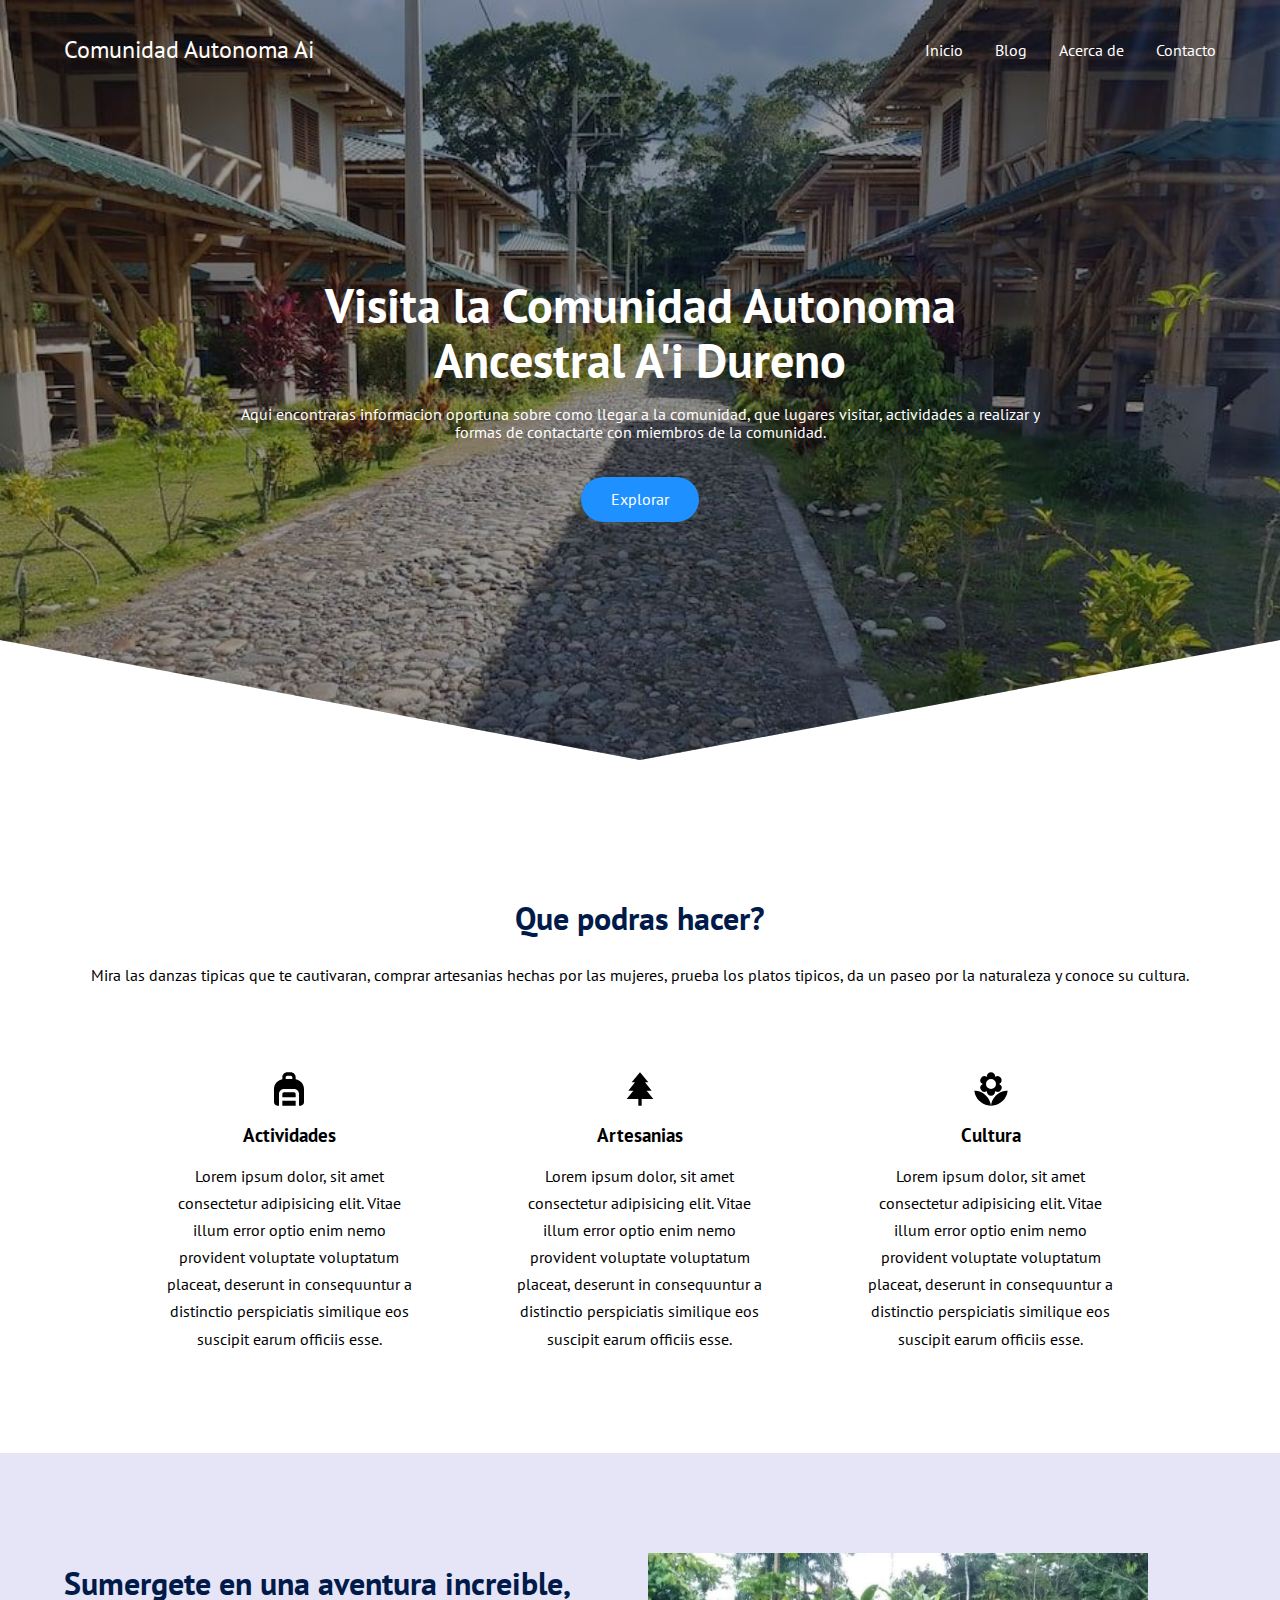
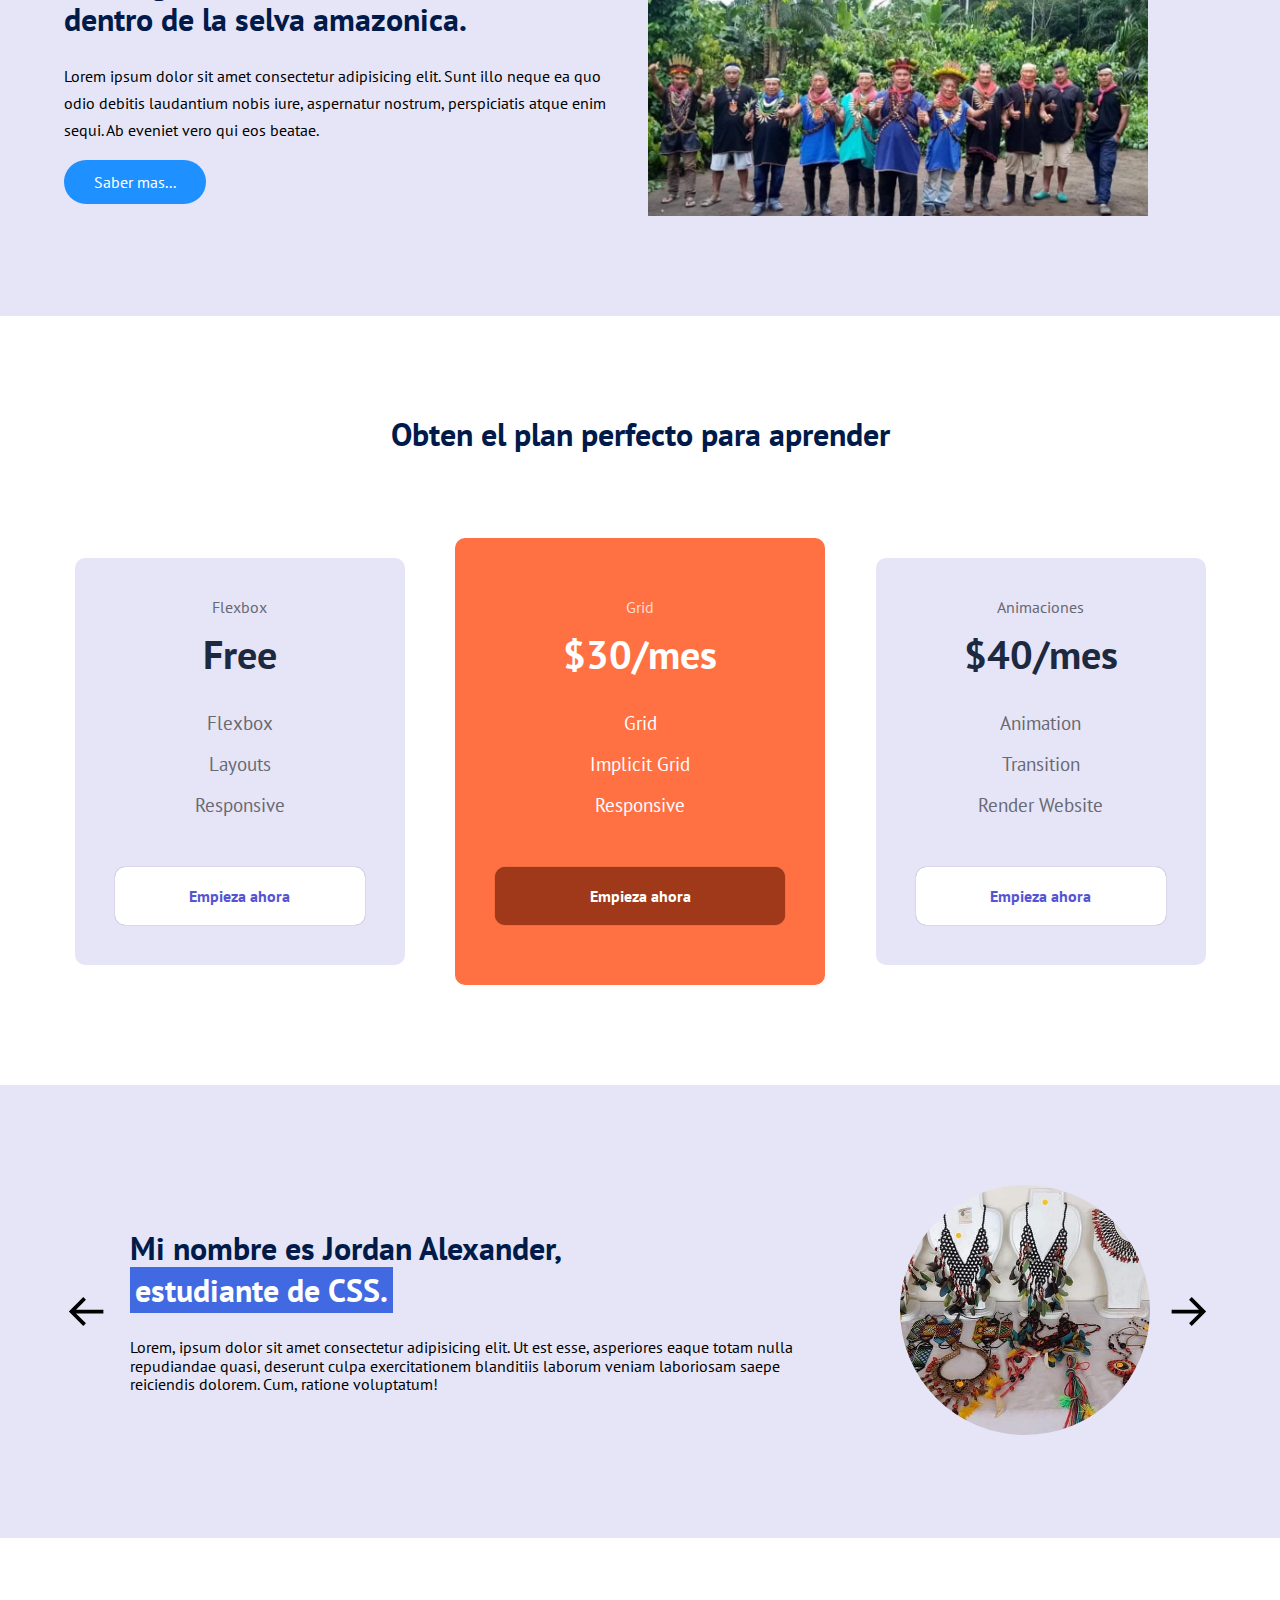
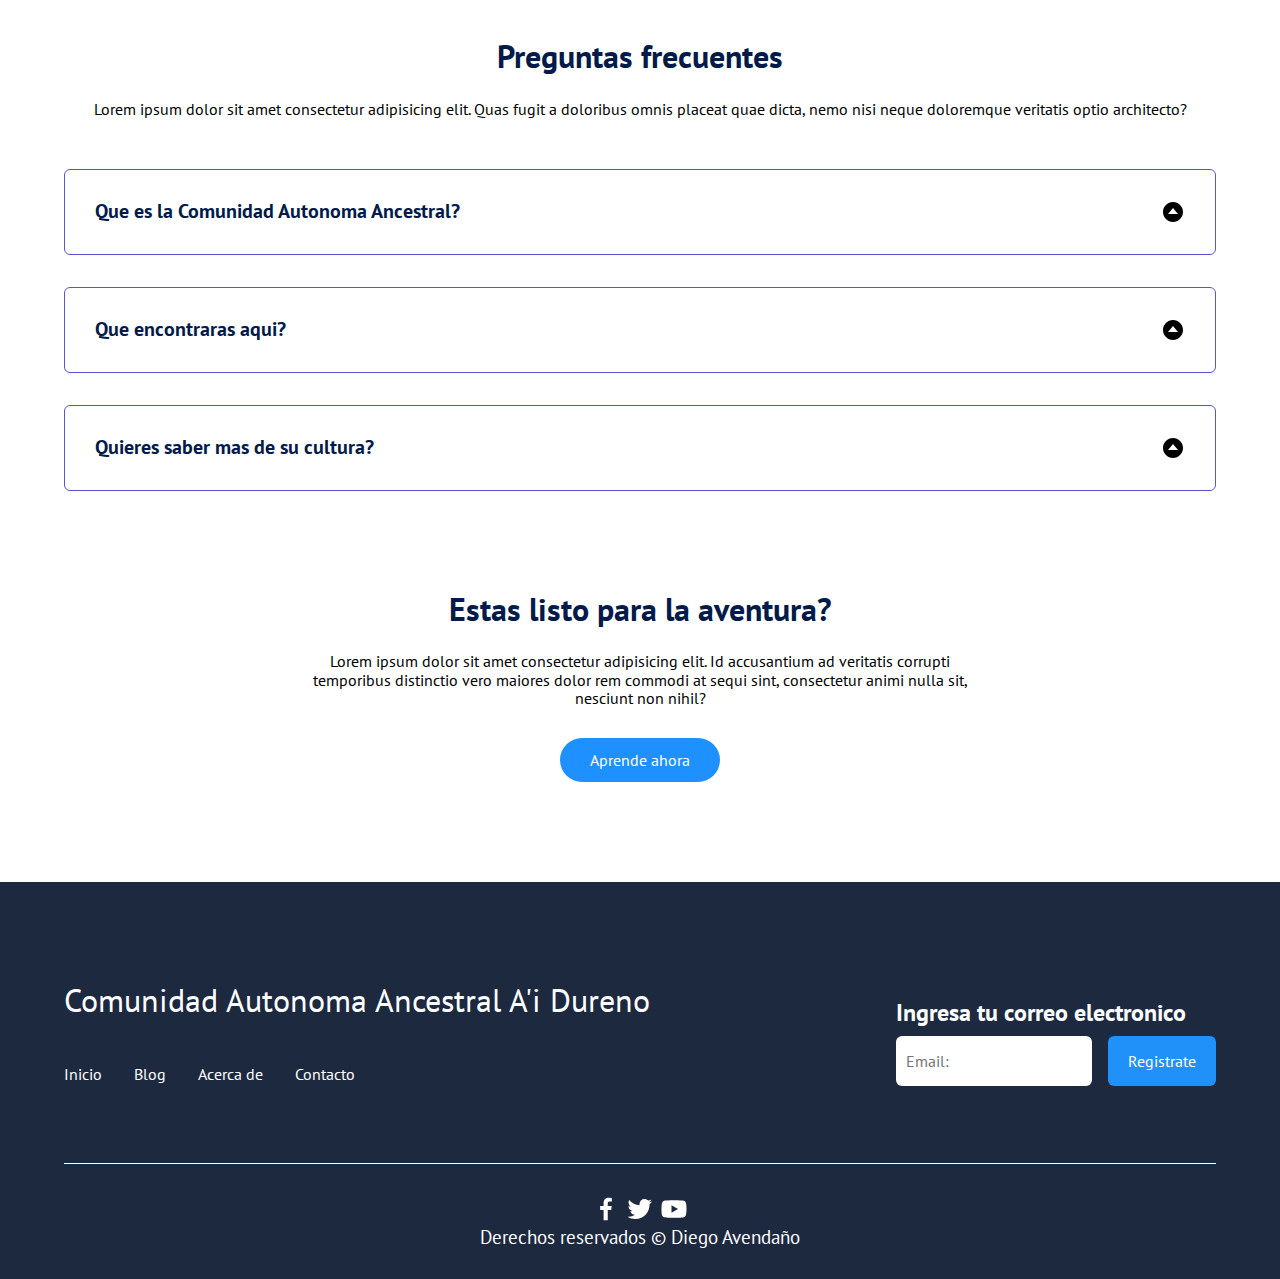
<file: index.html>
<!DOCTYPE html>
<html lang="es">
<head>
    <meta charset="UTF-8">
    <meta http-equiv="X-UA-Compatible" content="IE=edge">
    <meta name="viewport" content="width=device-width, initial-scale=1.0">
    <title>Comunidad Autonoma Ancestral A'i Dureno</title>
    <link rel="shortcut icon" href="icons/favicon.png" type="image/x-icon">
    <link rel="stylesheet" href="css/normalize.css">
    <link rel="stylesheet" href="css/style.css">

<!-- Primary Meta Tags -->
<title>Visita la Comunidad Autonoma Ai Cofan Dureno</title>
<meta name="title" content="Visita la Comunidad Autonoma Ai Cofan Dureno">
<meta name="description" content="Informacion oportuna sobre como llegar a la comunidad, que lugares visitar, actividades a realizar y formas de contactarte con miembros de la comunidad.">

<!-- Open Graph / Facebook -->
<meta property="og:type" content="website">
<meta property="og:url" content="davendano7.github.io">
<meta property="og:title" content="Visita la Comunidad Autonoma Ai Cofan Dureno">
<meta property="og:description" content="Informacion oportuna sobre como llegar a la comunidad, que lugares visitar, actividades a realizar y formas de contactarte con miembros de la comunidad.">
<meta property="og:image" content="davendano7.github.io/img/foto-1.jpg">

<!-- Twitter -->
<meta property="twitter:card" content="summary_large_image">
<meta property="twitter:url" content="davendano7.github.io">
<meta property="twitter:title" content="Visita la Comunidad Autonoma Ai Cofan Dureno">
<meta property="twitter:description" content="Informacion oportuna sobre como llegar a la comunidad, que lugares visitar, actividades a realizar y formas de contactarte con miembros de la comunidad.">
<meta property="twitter:image" content="davendano7.github.io/img/foto-1.jpg">

</head>
<body>
    <header class="hero">
        <nav class="nav container">
            <div class="nav__logo">
                <h2 class="nav__title">Comunidad Autonoma Ai</h2>
            </div>
            <ul class="nav__link nav__link--menu">
                <li class="nav__items">
                    <a href="#" class="nav__links">Inicio</a>
                </li>
                <li class="nav__items">
                    <a href="#" class="nav__links">Blog</a>
                </li>
                <li class="nav__items">
                    <a href="#" class="nav__links">Acerca de</a>
                </li>
                <li class="nav__items">
                    <a href="#" class="nav__links">Contacto</a>
                </li>
                <img src="./icons/close.svg" class="nav__close">
            </ul>

            <div class="nav__menu">
                <img src="./icons/menu.svg" class="nav__img">
            </div>
        </nav>

        <section class="hero__container container">
            <h1 class="hero__title">Visita la Comunidad Autonoma Ancestral A'i Dureno</h1>
            <p class="hero__paragraph">Aqui encontraras informacion oportuna sobre como llegar a la comunidad, 
                                    que lugares visitar, actividades a realizar y formas de contactarte con
                                    miembros de la comunidad.
            </p>
            <a href="#" class="cta">Explorar</a>
        </section>
    </header>
    
    <main>
        <section class="container about">
            <h2 class="subtitle">Que podras hacer?</h2>
            <p class="about_paragraph">Mira las danzas tipicas que te cautivaran, comprar artesanias hechas por 
                                        las mujeres, prueba los platos tipicos, da un paseo por la naturaleza y 
                                        conoce su cultura.
            </p>
            <div class="about_main">
                <article class="about_icons">
                    <img src="icons/backpack.svg" class="about_icon">
                    <h3 class="about_title">Actividades</h3>
                    <p class="about_paragraph">Lorem ipsum dolor, sit amet consectetur adipisicing elit. Vitae illum error optio enim nemo provident voluptate voluptatum placeat, deserunt in consequuntur a distinctio perspiciatis similique eos suscipit earum officiis esse.</p>
                </article>

                <article class="about_icons">
                    <img src="icons/tree.svg" class="about_icon">
                    <h3 class="about_title">Artesanias</h3>
                    <p class="about_paragraph">Lorem ipsum dolor, sit amet consectetur adipisicing elit. Vitae illum error optio enim nemo provident voluptate voluptatum placeat, deserunt in consequuntur a distinctio perspiciatis similique eos suscipit earum officiis esse.</p>
                </article>

                <article class="about_icons">
                    <img src="icons/flower.svg" class="about_icon">
                    <h3 class="about_title">Cultura</h3>
                    <p class="about_paragraph">Lorem ipsum dolor, sit amet consectetur adipisicing elit. Vitae illum error optio enim nemo provident voluptate voluptatum placeat, deserunt in consequuntur a distinctio perspiciatis similique eos suscipit earum officiis esse.</p>
                </article>
            </div>
        </section>

        <section class="conocimiento">  
            <div class="conocimiento_container container">
                <div class="conocimiento_textos">
                    <h2 class="subtitle">Sumergete en una aventura increible, dentro de la selva amazonica.</h2>
                    <p class="conocimiento_paragraph">Lorem ipsum dolor sit amet consectetur adipisicing elit. Sunt illo neque ea quo odio debitis laudantium nobis iure, aspernatur nostrum, perspiciatis atque enim sequi. Ab eveniet vero qui eos beatae.</p>
                    <a href="#" class="cta">Saber mas...</a>
                </div>

                <figure class="conocimiento_picture">
                    <img src="img/foto-1.jpg" alt="grupo de indigenas" class="conocimiento_img">
                </figure>
            </div>
        </section>

        <section class="price container">
            <h2 class="subtitle">Obten el plan perfecto para aprender</h2>

            <div class="price__table">
                <div class="price__element">
                    <p class="price__name">Flexbox</p>
                    <h3 class="price__price">Free</h3>

                    <div class="price__items">
                        <p class="price__features">Flexbox</p>
                        <p class="price__features">Layouts</p>
                        <p class="price__features">Responsive</p>
                    </div>

                    <a href="#" class="price__cta">Empieza ahora</a>
                </div>


                <div class="price__element price__element--best">
                    <p class="price__name">Grid</p>
                    <h3 class="price__price">$30/mes</h3>

                    <div class="price__items">
                        <p class="price__features">Grid</p>
                        <p class="price__features">Implicit Grid</p>
                        <p class="price__features">Responsive</p>
                    </div>

                    <a href="#" class="price__cta">Empieza ahora</a>
                </div>


                <div class="price__element">
                    <p class="price__name">Animaciones</p>
                    <h3 class="price__price">$40/mes</h3>

                    <div class="price__items">
                        <p class="price__features">Animation</p>
                        <p class="price__features">Transition</p>
                        <p class="price__features">Render Website</p>
                    </div>

                    <a href="#" class="price__cta">Empieza ahora</a>
                </div>


            </div>
        </section>

        <section class="testimony">
            <div class="testimony__container container">
                <img src="./icons/left-arrow.svg" class="testimony__arrow" id="before">

                <section class="testimony__body testimony__body--show" data-id="1">
                    <div class="testimony__texts">
                        <h2 class="subtitle">Mi nombre es Jordan Alexander, <span class="testimony__course">estudiante
                                de CSS.</span></h2>
                        <p class="testimony__review">Lorem, ipsum dolor sit amet consectetur adipisicing elit. Ut est
                            esse, asperiores eaque totam nulla repudiandae quasi, deserunt culpa exercitationem
                            blanditiis laborum veniam laboriosam saepe reiciendis dolorem. Cum, ratione voluptatum!</p>
                    </div>

                    <figure class="testimony__picture">
                        <img src="./img/foto-3.jpg" class="testimony__img">
                    </figure>
                </section>

                <section class="testimony__body" data-id="2">
                    <div class="testimony__texts">
                        <h2 class="subtitle">Mi nombre es Alejandra Perez, <span class="testimony__course">estudiante de
                                CSS.</span></h2>
                        <p class="testimony__review">Lorem, ipsum dolor sit amet consectetur adipisicing elit. Ut est
                            esse, asperiores eaque laborum veniam laboriosam saepe reiciendis dolorem. Cum, ratione
                            voluptatum!</p>
                    </div>

                    <figure class="testimony__picture">
                        <img src="./img/foto-4.jpg" class="testimony__img">
                    </figure>
                </section>

                <section class="testimony__body" data-id="3">
                    <div class="testimony__texts">
                        <h2 class="subtitle">Mi nombre es Karen Arteaga, <span class="testimony__course">estudiante de
                                CSS.</span></h2>
                        <p class="testimony__review">Lorem, ipsum dolor sit amet consectetur adipisicing elit. Ut est
                            esse, niam laboriosam saepe reiciendis dolorem. Cum, ratione voluptatum!</p>
                    </div>

                    <figure class="testimony__picture">
                        <img src="./img/foto-5.jpg" class="testimony__img">
                    </figure>
                </section>

                <section class="testimony__body" data-id="4">
                    <div class="testimony__texts">
                        <h2 class="subtitle">Mi nombre es Kevin Ramirez, <span class="testimony__course">estudiante de
                                CSS.</span></h2>
                        <p class="testimony__review">Lorem, ipsum dolor sit amet consectetur adipisicing elit. Ut est
                            esse, niam laboriosam saepe reiciendis dolorem. Cum, ratione voluptatum!</p>
                    </div>

                    <figure class="testimony__picture">
                        <img src="./img/monster.png" class="testimony__img">
                    </figure>
                </section>

                <section class="testimony__body" data-id="5">
                    <div class="testimony__texts">
                        <h2 class="subtitle">Mi nombre es Guillermo Ochoa, <span class="testimony__course">estudiante de
                                CSS.</span></h2>
                        <p class="testimony__review">Lorem, ipsum dolor sit amet consectetur adipisicing elit. Ut est
                            esse, niam laboriosam saepe reiciendis dolorem. Cum, ratione voluptatum!</p>
                    </div>

                    <figure class="testimony__picture">
                        <img src="./img/monster.png" class="testimony__img">
                    </figure>
                </section>
                <img src="./icons/right-arrow.svg" class="testimony__arrow" id="next">
            </div>
        </section>

        <section class="questions container">
            <h2 class="subtitle">Preguntas frecuentes</h2>
            <p class="class__paragraph">Lorem ipsum dolor sit amet consectetur adipisicing elit. Quas fugit a doloribus omnis placeat quae dicta, nemo nisi neque doloremque veritatis optio architecto?</p>
            <section class="questions__container">
                <div class="questions__padding">
                    <div class="questions__answer">
                        <h3 class="questions__title">Que es la Comunidad Autonoma Ancestral?
                            <span class="questions__arrow">
                            <img src="icons/caret-up.svg" alt="" class="questions__img">
                            </span>
                        </h3>
                        <p class="questions__show">
                        Lorem ipsum dolor sit amet consectetur adipisicing elit. Error obcaecati ducimus eveniet, minima provident adipisci dignissimos earum voluptas porro? Dolorum quas dicta rem aperiam eius quidem, eum consectetur blanditiis enim?
                        Vero, voluptatem cupiditate! Optio possimus alias ut rerum saepe magnam dolore ratione! Quos, ducimus beatae adipisci omnis, eius voluptates nisi, accusantium totam saepe neque pariatur iste alias error ratione! Voluptatem?
                        Corporis veritatis tenetur quaerat dolor atque fugiat, reiciendis perferendis fugit similique eaque dignissimos voluptatibus consequuntur. Provident, error. Commodi hic a repudiandae, possimus molestias quasi? Incidunt esse natus quia! Fugit, expedita.
                        Ullam quidem assumenda veniam dicta facere ducimus distinctio ut magni deleniti porro incidunt, aut quod! Exercitationem impedit veniam perferendis numquam beatae nostrum pariatur totam, blanditiis nihil iusto, officiis id deleniti.
                        </p>
                    </div>
                </div>

                <div class="questions__padding">
                    <div class="questions__answer">
                        <h3 class="questions__title">Que encontraras aqui?
                            <span class="questions__arrow">
                            <img src="icons/caret-up.svg" alt="" class="questions__img">
                            </span>
                        </h3>
                        <p class="questions__show">
                        Lorem ipsum dolor sit amet consectetur adipisicing elit. Error obcaecati ducimus eveniet, minima provident adipisci dignissimos earum voluptas porro? Dolorum quas dicta rem aperiam eius quidem, eum consectetur blanditiis enim?
                        Vero, voluptatem cupiditate! Optio possimus alias ut rerum saepe magnam dolore ratione! Quos, ducimus beatae adipisci omnis, eius voluptates nisi, accusantium totam saepe neque pariatur iste alias error ratione! Voluptatem?
                        Corporis veritatis tenetur quaerat dolor atque fugiat, reiciendis perferendis fugit similique eaque dignissimos voluptatibus consequuntur. Provident, error. Commodi hic a repudiandae, possimus molestias quasi? Incidunt esse natus quia! Fugit, expedita.
                        Ullam quidem assumenda veniam dicta facere ducimus distinctio ut magni deleniti porro incidunt, aut quod! Exercitationem impedit veniam perferendis numquam beatae nostrum pariatur totam, blanditiis nihil iusto, officiis id deleniti.
                        </p>
                    </div>
                </div>

                <div class="questions__padding">
                    <div class="questions__answer">
                        <h3 class="questions__title">Quieres saber mas de su cultura?
                            <span class="questions__arrow">
                            <img src="icons/caret-up.svg" alt="" class="questions__img">
                            </span>
                        </h3>
                        <p class="questions__show">
                        Lorem ipsum dolor sit amet consectetur adipisicing elit. Error obcaecati ducimus eveniet, minima provident adipisci dignissimos earum voluptas porro? Dolorum quas dicta rem aperiam eius quidem, eum consectetur blanditiis enim?
                        Vero, voluptatem cupiditate! Optio possimus alias ut rerum saepe magnam dolore ratione! Quos, ducimus beatae adipisci omnis, eius voluptates nisi, accusantium totam saepe neque pariatur iste alias error ratione! Voluptatem?
                        Corporis veritatis tenetur quaerat dolor atque fugiat, reiciendis perferendis fugit similique eaque dignissimos voluptatibus consequuntur. Provident, error. Commodi hic a repudiandae, possimus molestias quasi? Incidunt esse natus quia! Fugit, expedita.
                        Ullam quidem assumenda veniam dicta facere ducimus distinctio ut magni deleniti porro incidunt, aut quod! Exercitationem impedit veniam perferendis numquam beatae nostrum pariatur totam, blanditiis nihil iusto, officiis id deleniti.
                        </p>
                    </div>
                </div>

            </section>

            <section class="questions__offer">
                <h2 class="subtitle">Estas listo para la aventura?</h2>
                <p class="questions__copy">Lorem ipsum dolor sit amet consectetur adipisicing elit. Id accusantium ad veritatis corrupti temporibus distinctio vero maiores dolor rem commodi at sequi sint, consectetur animi nulla sit, nesciunt non nihil?</p>
                <a href="#" class="cta">Aprende ahora</a>
            </section>
        </section>
    </main>
    
    <footer class="footer">
        <section class="footer__container container">
            <nav class="nav nav--footer">
                <h2 class="footer__title">Comunidad Autonoma Ancestral A'i Dureno</h2>
                <ul class="nav__link nav__link--footer">
                    <li class="nav__items">
                        <a href="#" class="nav__links">Inicio</a>
                    </li>
                    <li class="nav__items">
                        <a href="#" class="nav__links">Blog</a>
                    </li>
                    <li class="nav__items">
                        <a href="#" class="nav__links">Acerca de</a>
                    </li>
                    <li class="nav__items">
                        <a href="#" class="nav__links">Contacto</a>
                    </li>
                </ul>
            </nav>

            <form   action="https://formspree.io/f/xgeqgjpk" method="POST" class="footer__form">
                <h2 class="footer__newsletter">Ingresa tu correo electronico</h2>
                <div class="footer__inputs">
                    <input type="email" placeholder="Email:" class="footer__input" name="email">
                    <input type="submit" value="Registrate" class="footer__submit">
                </div>
            </form>
        </section>

        <section class="footer__copy container">
            <div class="footer__social">
                <a href="#" class="footer__icons"><img src="icons/facebook.svg" alt="" class="footer__img"></a>
                <a href="#" class="footer__icons"><img src="icons/twitter.svg" alt="" class="footer__img"></a>
                <a href="#" class="footer__icons"><img src="icons/youtube.svg" alt="" class="footer__img"></a>
            </div>

            <h3 class="footer__copyright">Derechos reservados &copy; Diego Avendaño</h3>
        </section>
    </footer>

    <script src="./js/slider.js"></script>
    <script src="./js/questions.js"></script>
    <script src="./js/menu.js"></script>

</body>
</html>
</file>
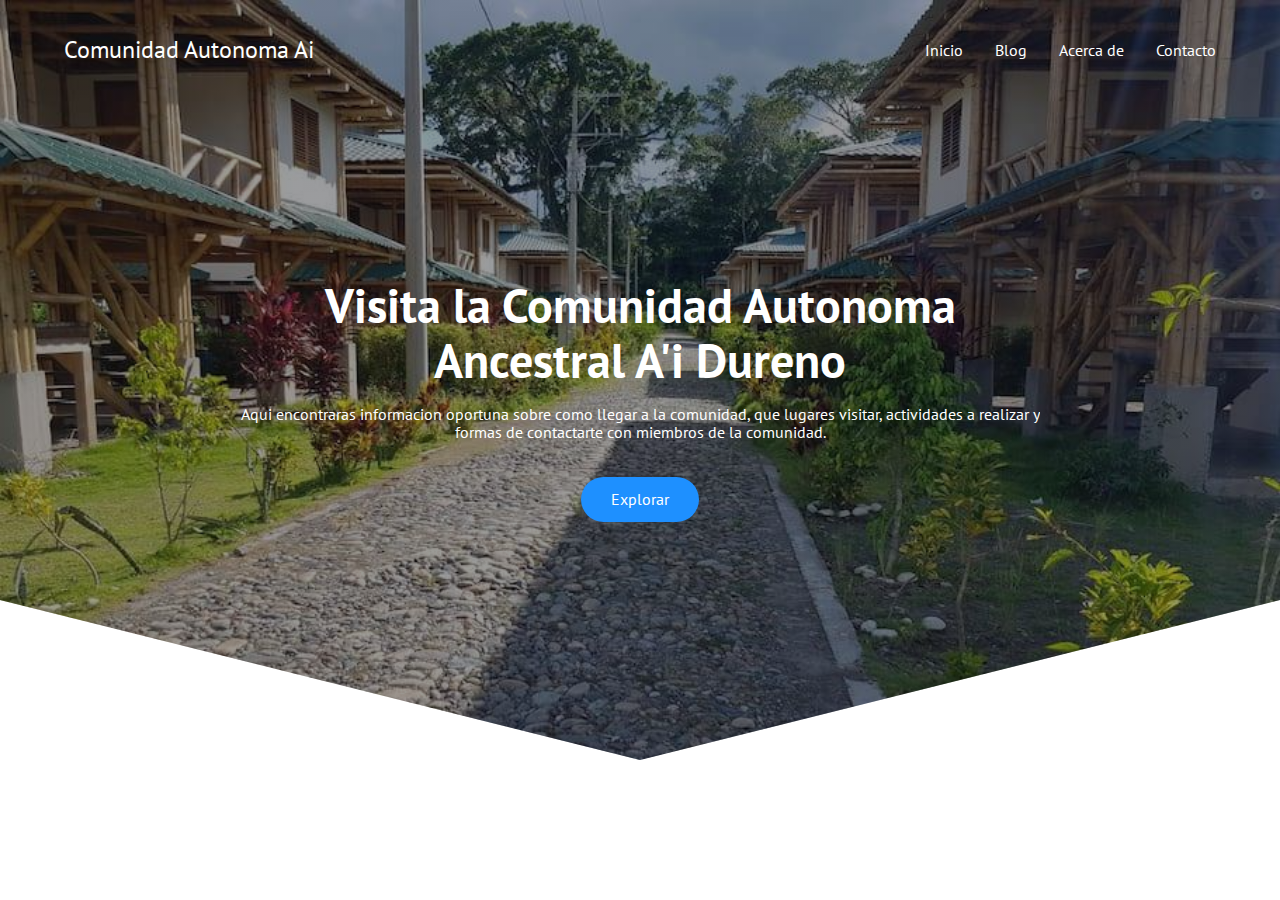
<file: page.html>
<!DOCTYPE html>
<html lang="es">
<head>
    <meta charset="UTF-8">
    <meta http-equiv="X-UA-Compatible" content="IE=edge">
    <meta name="viewport" content="width=device-width, initial-scale=1.0">
    <title>Comunidad Autonoma Ancestral A'i Dureno</title>
    <link rel="shortcut icon"   href="icons/favicon.png" type="image/x-icon">
    <link rel="stylesheet" href="css/normalize.css">
    <link rel="stylesheet" href="css/page.css">
</head>
<body>
    <header class="hero">
        <nav class="nav container">
            <div class="nav_logo">
                <h2 class="nav_title">Comunidad Autonoma Ai</h2>
            </div>
            <ul class="nav_link nav_link--menu">
                <li class="nav_items">
                    <a href="#" class="nav_links">Inicio</a>
                </li>
                <li class="nav_items">
                    <a href="#" class="nav_links">Blog</a>
                </li>
                <li class="nav_items">
                    <a href="#" class="nav_links">Acerca de</a>
                </li>
                <li class="nav_items">
                    <a href="#" class="nav_links">Contacto</a>
                </li>
                <img src="./icons/close.svg" class="nav__close">
            </ul>

            <div class="nav__menu">
                <img src="./icons/menu.svg" class="nav__img">
            </div>
        </nav>
        <section class="hero_container container">
            <h1 class="hero_title">Visita la Comunidad Autonoma Ancestral A'i Dureno</h1>
            <p class="hero_paragraph">Aqui encontraras informacion oportuna sobre como llegar a la comunidad, 
                                    que lugares visitar, actividades a realizar y formas de contactarte con
                                    miembros de la comunidad.
            </p>
            <a href="#" class="cta">Explorar</a>
        </section>
    </header>
</body>
</html>
</file>
<file: css/style.css>
/* Importar fuentes */
@import url('https://fonts.googleapis.com/css2?family=Montserrat:wght@700&family=PT+Sans:wght@400;700&display=swap');

/* Crear custom propertiers.
Tienen la ventaja de que si edito el valor de las custom properties en una clase,
solo hará modificara en dicha clase.  */
:root {
    --padding-container: 100px 0;
    --color-title: #001A49;
}

body {
    font-family: 'Montserrat', sans-serif;
    font-family: 'PT Sans', sans-serif;
}

.container {
    width: 90%;
    max-width: 1200px;
    margin: 0 auto;
    overflow: hidden;
    padding: var(--padding-container);
}

.hero {
    width: 100%;
    height: 100vh;
    min-height: 600px;
    max-height: 800px;
    position: relative;
    display: grid;
    grid-template-rows: 100px 1fr;
    color: white;
}

.hero::before {
    content: "";
    position: absolute;
    top: 0;
    left: 0;
    width: 100%;
    height: 100%;
    background: linear-gradient(180deg, rgba(5, 7, 12, 0.4), rgba(5, 7, 12, 0.4)),
    url("../img/foto-2.jpg");
    background-size: cover;
    clip-path: polygon(0 0, 100% 0, 100% 80%, 50% 95%, 0 80%);
    z-index: -1;
}

.nav {
    --padding-container: 0;
    height: 100%;
    display: flex;
    align-items: center;
}

.nav__title {
    font-weight:  300;
}

.nav__link {
    margin-left: auto;
    padding: 0;
    display: grid;
    grid-auto-flow: column;
    grid-auto-columns: max-content;
    gap: 2em;
}

.nav__items {
    list-style: none;
}

.nav__links {
    color: white;
    text-decoration: none;
}

.nav__menu {
    margin-left: auto;
    cursor: pointer;
    display: none;
}

.nav__img {
    display: block;
    width: 30px; 
}

.nav__close {
    display: var(--show, none);
}

.hero__container {
    max-width: 800px;
    --padding-container: 0;
    display: grid;
    grid-auto-rows: max-content;
    align-content: center;
    gap: 1em;
    padding-bottom: 100px;
    text-align: center;
}

.hero__title {
    font-size: 3rem;
}

.hero__paragraph {
    margin-bottom: 20px;
}

.cta {
    display: inline-block;
    background-color: dodgerblue;
    justify-self: center;
    color: white;
    text-decoration: none;
    padding: 13px 30px;
    border-radius: 32px;
}

/* Seccion Acerca de */

.about {
    text-align: center;
}

.subtitle {
    color: var(--color-title);
    font-size: 2rem;
    margin-bottom: 25px;
}

.about_paragraph {
    line-height: 1.7;
}


.about_main {
    padding-top: 80px;
    display: grid;
    width: 90%;
    margin: 0 auto;
    gap: 1em;
    overflow: hidden;
    /* codigo para crear columnas dinamicas, en este caso se crean automaticamente 
    con un ancho minimo de 260px */
    grid-template-columns: repeat(auto-fit, minmax(260px, auto));
}
.about_icons {
    display: grid;
    gap: 1em;
    justify-items: center;
    width: 260px;
    overflow: hidden;
    margin: 0 auto; 
}

.about_icon {
    width: 40px;
}

/* seccion conocimiento */

/* patron copiado */
.conocimiento {
    background-color: #e5e5f7;
    background-image:  radial-gradient(#444cf7 0.5px, transparent 0.5px), radial-gradient(#444cf7 0.5px, #e5e5f7 0.5px);
    background-size: 20px 20px;
    background-position: 0 0,10px 10px;
    overflow: hidden;
}

/* crear grid equilibrado */
.conocimiento_container {
    display: grid;
    grid-template-columns: 1fr 1fr;
    gap: 1em;
    align-items: center;
}

.conocimiento_picture {
    max-width: 500px;
}

.conocimiento_paragraph {
    line-height: 1.7;
    margin-bottom: 15px;
}

.conocimiento_img {
    width: 100%;
    display: block;
}

.price {
    text-align: center;
}

.price__table {
    padding-top: 60px;
    display: flex;
    flex-wrap: wrap;
    gap: 2.5em;
    justify-content: space-evenly;
    align-items: center;
}

.price__element {
    background-color: #e5e5f7;
    text-align: center;
    border-radius: 10px;
    width: 330px;
    padding: 40px;
    --color-plan: #696871;
    --color-price: #1D293F;
    --bg-cta: #fff;
    --color-cta: #5454D4;
    --color-items: #696971;
}


.price__element--best{
    width: 370px;
    padding: 60px 40px;
    background-color: #FF7143;
    --color-plan: rgb(255 255 255 / 75%);
    --color-price: #fff;
    --bg-cta: #9F3919;
    --color-cta: #FFF;
    --color-items: #fff;
}

.price__name {
    color: var(--color-plan);
    margin-bottom: 15px;
    font-weight: 300;
}

.price__price {
    font-size: 2.5rem;
    color: var(--color-price);
}

.price__items {
    margin-top: 35px;
    display: grid;
    gap: 1em;
    font-weight: 300;
    font-size: 1.2rem;
    margin-bottom: 50px;
    color: var(--color-items);
}

.price__cta {
    display: block;
    padding: 20px 0;
    border-radius: 10px;
    text-decoration: none;
    background-color: var(--bg-cta);
    font-weight: 600;
    color: var(--color-cta);
    box-shadow: 0 0 1px rgba(0, 0, 0, 0.5);
}

/* testimony section */

.testimony{
    background-color: #e5e5f7;
}

.testimony__container{
    display: grid;
    grid-template-columns: 50px 1fr 50px;
    gap: 1em;
    align-items: center;
}

.testimony__body{
    display: grid;
    /* fr: fraccion (sobrante en este caso)  */
    grid-template-columns: 1fr max-content;
    justify-content: space-between;
    align-items: center;
    gap: 2em;
    /* espefica el tamaño y la locacion del item de la grid */
    grid-column: 2/3;
    grid-row: 1/2;
    opacity: 0;
    /* evita que se seleccione el texto */
    pointer-events: none; 
}

.testimony__body--show{
    pointer-events: unset;
    opacity: 1;
    transition: opacity 1.5s ease-in-out;
}

.testimony__img{
    width: 250px;
    height: 250px;
    border-radius: 50%;
    object-fit: cover;
    object-position: 50% 30%;
}

.testimony__texts{
    max-width: 700px;
}

.testimony__course{
    background-color: royalblue;
    color: #fff;
    display: inline-block;
    padding: 5px;
}

.testimony__arrow{
    width: 90%;
    cursor: pointer;
}

/* Questions */

.questions {
    text-align: center;
}

.questions__container {
    display: grid;
    gap: 2em;
    padding-top: 50px;
    padding-bottom: 100px;
}

.questions__padding {
    padding: 0;
    transition: padding .3;
    border: 1px solid #5454D4;
    border-radius: 6px;
}

.questions__padding--add {
    padding-bottom: 30px;
}

.questions__answer {
    padding: 0 30px 0;
    overflow: hidden;
}

.questions__title {
    text-align: left;
    display: flex;
    padding: 30px 0 30px;
    cursor: pointer;
    color: var(--color-title);
    justify-content: space-between;
    font-size: 20px;
}

.questions__arrow {
    /* border-radius: 50%; */
    /* background-color: var(--color-title); */
    width: 24px;
    height: 24px;
    margin-left: 10px;
    transition: transform .3s;
    /* display: block; */
    /* float: right; */
    /* display: flex;
    justify-content: center;
    align-items: center;
    align-self: flex-end;  */
} 

.questions__arrow--rotate {
    transform: rotate(180deg);
}

.questions__show {
    text-align: left;
    height: 0;
    transition: height 0.3s;
}

.questions__img {
    display: block;
}

.questions__copy {
    width: 60%;
    margin: 0 auto;
    margin-bottom: 30px;
}

/* Footer */

.footer {
    background-color: #1D293F;
}

.footer__title {
    font-weight: 300;
    font-size: 2rem;
    margin-bottom: 30px;
}

.footer__title, .footer__newsletter {
    color: white;
}

.footer__container {
    display: flex;
    justify-content: space-between;
    align-items: center;
    border-bottom: 1px solid white;
    padding-bottom: 60px;
}

.nav--footer {
    padding-bottom: 20px;
    display: grid;
    gap: 1em;
    grid-auto-flow: row;
    height: 100%;
}

.nav__link--footer{
    display: flex;
    margin: 0;
    margin-right: 20px;
    flex-wrap: wrap;
}

.footer__inputs{
    margin-top: 10px;
    display: flex;
    overflow: hidden;
}

.footer__input{
    background-color: #fff;
    height: 50px;
    display: block;
    padding-left: 10px;
    border-radius: 6px;
    font-size: 1rem;
    outline: none;
    border: none;
    margin-right: 16px;
}

.footer__submit{
    /* para hacer el contenido a la derecha */
    margin-left: auto; 
    display: inline-block;
    height: 50px;
    padding: 0 20px ;
    background-color: #2091F9;
    border: none;
    font-size: 1rem;
    color: #fff;
    border-radius: 6px;
    cursor: pointer;
}

.footer__copy{
    --padding-container: 30px 0;
    text-align: center;
    color: #fff;
}

.footer__copyright{
    font-weight: 300;
}

.footer__icons{
    margin-bottom: 10px;
}

.footer__img{
    width: 30px;
}

/* media queries */

@media (max-width:800px){
    .nav__menu {
        display: block;
    }

    .nav__link--menu {
        position: fixed;
        background-color: #000;
        top: 0;
        left: 0;
        height: 100%;
        width: 100%;
        display: flex;
        flex-direction: column;
        justify-content: space-evenly;
        align-items: center;
        z-index: 100;
        opacity: 0;
        pointer-events: none;
        transition: .7s opacity;
    }

    .nav__link--show  {
        --show: block;
        opacity: 1;
        pointer-events: unset;
    }

    .nav__close {
        position: absolute;
        top: 30px;
        right: 30px;
        width: 30px;
        cursor: pointer;
    }

    .hero__title {
        font-size: 2.5rem;
    }

    .about_main {
        gap: 2em;
    }

    .about_icons:last-of-type {
        grid-column: 1/-1;
    }

    .conocimiento_container {
        grid-template-columns: 1fr;
        grid-template-rows: max-content 1fr;
        gap: 3em;
        text-align: center;
    }

    .conocimiento_picture {
        grid-row: 1/2;
        justify-self: center;
    }

    .testimony__container {
        grid-template-columns: 30px 1fr 30px;  
    }

    .testimony__body {
        grid-template-columns: 1fr;
        grid-template-rows: max-content max-content;
        gap: 3em;
        justify-items: center;
    }

    .testimony__img {
        width: 200px;
        height: 200px;
    }

    .questions__copy {
        width: 100%;
    }

    .footer__container {
        flex-wrap: wrap;
    }

    .nav--footer {
        width: 100%;
        justify-items: center;
    }

    .nav__link--footer {
        width: 100%;
        justify-content: space-evenly;
        margin: 0;
    }

    .footer__form {
        width: 100%;
        justify-content: space-evenly;
    }

    .footer__input {
        flex: 1;
    }
}

@media (max-width: 600px) {
    .hero__title {
        font-size: 2rem;
    }

    .hero__paragraph {
        font-size: 1rem;
    }

    .subtitle {
        font-size: 1.8rem;
    }

    .price__element {
        width: 90%;
    }

    .price__element--best {
        width: 90%;
    }

    .price__price {
        font-size: 2rem;
    }

    .testimony {
        --padding-container: 60px 0;
    }
    .testimony__container {
        grid-template-columns: 28px 1fr 28px;
        gap: .9em;
    }

    .testimony__arrow {
        width: 100%;
    }

    .testimony__course {
        margin-top: 15px;
    }    

    .questions__title {
        font-size: 1rem;
    }

    .footer__title {
        justify-self: start;
        margin-bottom: 15px;
    }

    .nav--footer {
        padding-bottom: 60px;
    }

    .nav__link--footer {
        justify-content: space-between;
    }

    .footer__inputs {
        flex-wrap: wrap;
    }

    .footer__input {
        flex-basis: 100%;
        margin: 0;
        margin-bottom: 16px;
    }

    .footer__submit {
        margin-right: auto;
        margin-left: 0;
    }
}
</file>
<file: css/page.css>
/* Importar fuentes */
@import url('https://fonts.googleapis.com/css2?family=Montserrat:wght@700&family=PT+Sans:wght@400;700&display=swap');

/* Crear custom propertiers.
Tienen la ventaja de que si edito el valor de las custom properties en una clase,
solo hará modificara en dicha clase.  */
:root {
    --padding-container: 100px 0;
    --color-title: #001A49;
}

body {
    font-family: 'Montserrat', sans-serif;
    font-family: 'PT Sans', sans-serif;
}

.container {
    width: 90%;
    max-width: 1200px;
    margin: 0 auto;
    overflow: hidden;
    padding: var(--padding-container);
}

.hero {
    width: 100%;
    height: 100vh;
    min-height: 600px;
    max-height: 800px;
    position: relative;
    display: grid;
    grid-template-rows: 100px 1fr;
    background: linear-gradient(180deg, rgba(5, 7, 12, 0.4), rgba(5, 7, 12, 0.4)),
    url("../img/foto-2.jpg");
    background-size: cover;
    clip-path: polygon(0% 0%, 100% 0, 100% 75%, 50% 95%, 0 75%);
    z-index: -1;
    color: white;
}

.nav {
    --padding-container: 0;
    height: 100%;
    display: flex;
    align-items: center;
}

.nav_title {
    font-weight:  300;
}

.nav_link {
    margin-left: auto;
    padding: 0;
    display: grid;
    grid-auto-flow: column;
    grid-auto-columns: max-content;
    gap: 2em;
}

.nav_items {
    list-style: none;
}

.nav_links {
    color: white;
    text-decoration: none;
}

.nav__menu {
    margin-left: auto;
    cursor: pointer;
    display: none;
}

.nav_img {
    display: block;
    width: 30px; 
}

.nav__close {
    display: var(--show, none);
}

.hero_container {
    max-width: 800px;
    --padding-container: 0;
    display: grid;
    grid-auto-rows: max-content;
    align-content: center;
    gap: 1em;
    padding-bottom: 100px;
    text-align: center;
}

.hero_title {
    font-size: 3rem;
}

.hero_paragraph {
    margin-bottom: 20px;
}

.cta {
    display: inline-block;
    background-color: dodgerblue;
    justify-self: center;
    color: white;
    text-decoration: none;
    padding: 13px 30px;
    border-radius: 32px;
}
</file>
